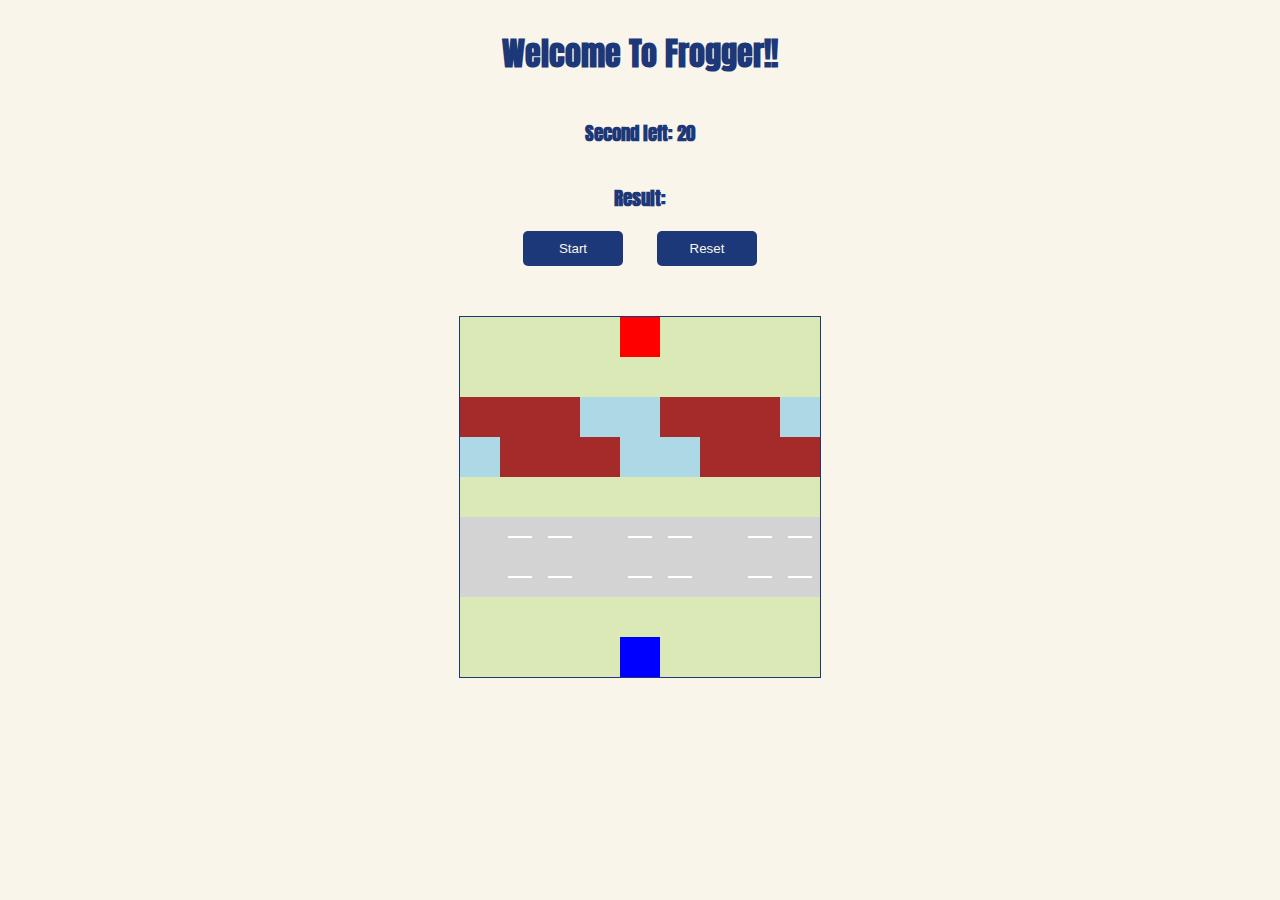
<file: frogger/index.html>
<!DOCTYPE html>
<html lang="en">
<head>
    <meta charset="UTF-8">
    <meta http-equiv="X-UA-Compatible" content="IE=edge">
    <meta name="viewport" content="width=device-width, initial-scale=1.0">
    <title>Frogger</title>
    <link rel="preconnect" href="https://fonts.googleapis.com">
    <link rel="preconnect" href="https://fonts.gstatic.com" crossorigin>
    <link href="https://fonts.googleapis.com/css2?family=Anton&display=swap" rel="stylesheet">
    <link rel="stylesheet" href="styles.css">
</head>
<body>
    <h1>Welcome To Frogger!!</h1>
    <h3>Second left: <span id="time-left">20</span></h3>
    <h3>Result: <span id="result"></span></h3>
    <div id="startBtns">
        <button id="start-pause-button">Start</button>
        <button id="reset-button">Reset</button>
    </div>

    <a href="level_2.html" id="nextLevelBtn">
        Next Level
    </a>

    <div class="grid grid1">
        <div></div>
        <div></div>
        <div></div>
        <div></div>
        <div class="ending-block"></div>
        <div></div>
        <div></div>
        <div></div>
        <div></div>
        <div></div>
        <div></div>
        <div></div>
        <div></div>
        <div></div>
        <div></div>
        <div></div>
        <div></div>
        <div></div>
        <div class="log-left l1"></div>
        <div class="log-left l2"></div>
        <div class="log-left l3"></div>
        <div class="log-left l4"></div>
        <div class="log-left l5"></div>
        <div class="log-left l1"></div>
        <div class="log-left l2"></div>
        <div class="log-left l3"></div>
        <div class="log-left l4"></div>
        <div class="log-right l5"></div>
        <div class="log-right l1"></div>
        <div class="log-right l2"></div>
        <div class="log-right l3"></div>
        <div class="log-right l4"></div>
        <div class="log-right l5"></div>
        <div class="log-right l1"></div>
        <div class="log-right l2"></div>
        <div class="log-right l3"></div>
        <div></div>
        <div></div>
        <div></div>
        <div></div>
        <div></div>
        <div></div>
        <div></div>
        <div></div>
        <div></div>
        <div class="car-left c1 rotate"></div>
        <div class="car-left c2 rotate"></div>
        <div class="car-left c3 rotate"></div>
        <div class="car-left c1 rotate"></div>
        <div class="car-left c2 rotate"></div>
        <div class="car-left c3 rotate"></div>
        <div class="car-left c1 rotate"></div>
        <div class="car-left c2 rotate"></div>
        <div class="car-left c3 rotate"></div>
        <div class="car-right c1"></div>
        <div class="car-right c2"></div>
        <div class="car-right c3"></div>
        <div class="car-right c1"></div>
        <div class="car-right c2"></div>
        <div class="car-right c3"></div>
        <div class="car-right c1"></div>
        <div class="car-right c2"></div>
        <div class="car-right c3"></div>
        <div></div>
        <div></div>
        <div></div>
        <div></div>
        <div></div>
        <div></div>
        <div></div>
        <div></div>
        <div></div>
        <div></div>
        <div></div>
        <div></div>
        <div></div>
        <div class="starting-block frog"></div>
        <div></div>
        <div></div>
        <div></div>
        <div></div>
    </div>

    <script src="app.js"></script>
    <script src="level1.js"></script>
</body>
</html>


<!-- picture accreditations

https://www.freepik.com/ 
https://www.flaticon.com/authors/kiranshastry 
https://www.flaticon.com/authors/mynamepong 

 -->
</file>
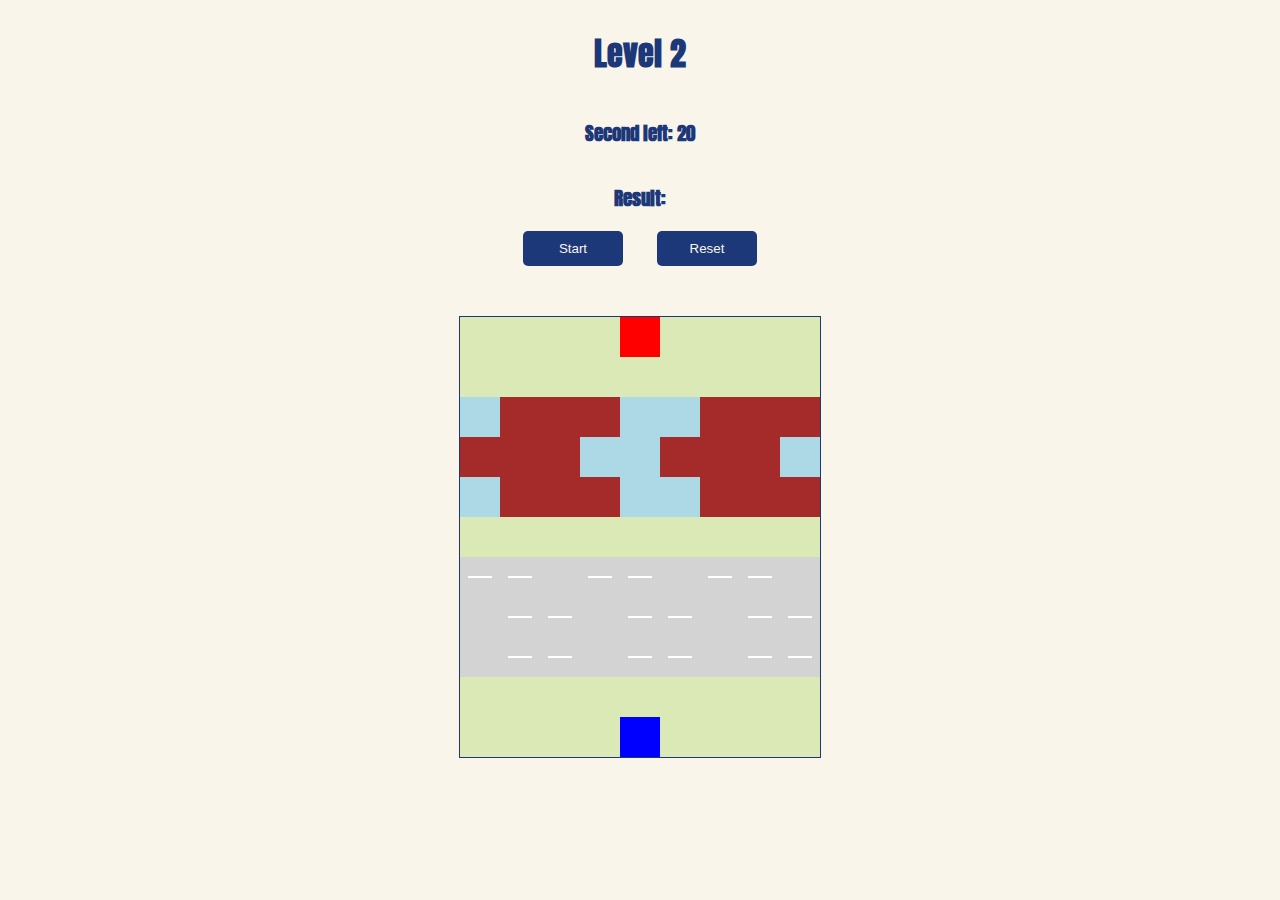
<file: frogger/level_2.html>
<!DOCTYPE html>
<html lang="en">
<head>
    <meta charset="UTF-8">
    <meta http-equiv="X-UA-Compatible" content="IE=edge">
    <meta name="viewport" content="width=device-width, initial-scale=1.0">
    <title>Frogger</title>
    <link rel="preconnect" href="https://fonts.googleapis.com">
    <link rel="preconnect" href="https://fonts.gstatic.com" crossorigin>
    <link href="https://fonts.googleapis.com/css2?family=Anton&display=swap" rel="stylesheet">
    <link rel="stylesheet" href="styles.css">
</head>
<body>
    <h1>Level 2</h1>
    <h3>Second left: <span id="time-left">20</span></h3>
    <h3>Result: <span id="result"></span></h3>
    <div id="startBtns">
        <button id="start-pause-button">Start</button>
        <button id="reset-button">Reset</button>
    </div>

    <button id="nextLevelBtn">Next Level</button>

    <div class="grid grid2">
        <div></div>
        <div></div>
        <div></div>
        <div></div>
        <div class="ending-block"></div>
        <div></div>
        <div></div>
        <div></div>
        <div></div>
        <div></div>
        <div></div>
        <div></div>
        <div></div>
        <div></div>
        <div></div>
        <div></div>
        <div></div>
        <div></div>
        <div class="log-right l5"></div>
        <div class="log-right l1"></div>
        <div class="log-right l2"></div>
        <div class="log-right l3"></div>
        <div class="log-right l4"></div>
        <div class="log-right l5"></div>
        <div class="log-right l1"></div>
        <div class="log-right l2"></div>
        <div class="log-right l3"></div>
        <div class="log-left l1"></div>
        <div class="log-left l2"></div>
        <div class="log-left l3"></div>
        <div class="log-left l4"></div>
        <div class="log-left l5"></div>
        <div class="log-left l1"></div>
        <div class="log-left l2"></div>
        <div class="log-left l3"></div>
        <div class="log-left l4"></div>
        <div class="log-right l5"></div>
        <div class="log-right l1"></div>
        <div class="log-right l2"></div>
        <div class="log-right l3"></div>
        <div class="log-right l4"></div>
        <div class="log-right l5"></div>
        <div class="log-right l1"></div>
        <div class="log-right l2"></div>
        <div class="log-right l3"></div>
        <div></div>
        <div></div>
        <div></div>
        <div></div>
        <div></div>
        <div></div>
        <div></div>
        <div></div>
        <div></div>
        <div class="car-right c2"></div>
        <div class="car-right c3"></div>
        <div class="car-right c1"></div>
        <div class="car-right c2"></div>
        <div class="car-right c3"></div>
        <div class="car-right c1"></div>
        <div class="car-right c2"></div>
        <div class="car-right c3"></div>
        <div class="car-right c1"></div>
        <div class="car-left c1 rotate"></div>
        <div class="car-left c2 rotate"></div>
        <div class="car-left c3 rotate"></div>
        <div class="car-left c1 rotate"></div>
        <div class="car-left c2 rotate"></div>
        <div class="car-left c3 rotate"></div>
        <div class="car-left c1 rotate"></div>
        <div class="car-left c2 rotate"></div>
        <div class="car-left c3 rotate"></div>
        <div class="car-right c1"></div>
        <div class="car-right c2"></div>
        <div class="car-right c3"></div>
        <div class="car-right c1"></div>
        <div class="car-right c2"></div>
        <div class="car-right c3"></div>
        <div class="car-right c1"></div>
        <div class="car-right c2"></div>
        <div class="car-right c3"></div>
        <div></div>
        <div></div>
        <div></div>
        <div></div>
        <div></div>
        <div></div>
        <div></div>
        <div></div>
        <div></div>
        <div></div>
        <div></div>
        <div></div>
        <div></div>
        <div class="starting-block frog"></div>
        <div></div>
        <div></div>
        <div></div>
        <div></div>
    </div>
    
    <script src="app.js"></script>
    <script src="level2.js"></script>
</body>
</html>


<!-- picture accreditations

https://www.freepik.com/ 
https://www.flaticon.com/authors/kiranshastry 
https://www.flaticon.com/authors/mynamepong 

 -->
</file>
<file: frogger/styles.css>
body {
    background-color: #F9F5EB;
    color: #1C3879;
    font-family: 'Anton', sans-serif;
    display: flex;
    flex-direction: column;
    align-items: center;
}

button {
    border: none;
    padding: 10px 20px;
    border-radius: 5px;
    background-color: #1C3879;
    color: #F9F5EB;
    margin-bottom: 50px;
    cursor: pointer;
}

#startBtns button {
    width: 100px;
}

#start-pause-button {
    margin-right: 30px;
}

button:hover {
    background-color: #607EAA;
}

#nextLevelBtn {
    display: none;
    background-color: #59CE8F;
    width: auto;
    text-decoration: none;
    color: white;
    border: none;
    padding: 10px 20px;
    border-radius: 5px;
    margin-bottom: 50px;
}

#nextLevelBtn:hover {
    background-color: #409467;
}

.grid {
    border: 1px solid #1C3879;
    background-color: #DBE9B7;
    display: flex;
    flex-wrap: wrap;
}

.grid div {
    height: 40px;
    width: 40px;
}

.ending-block {
    background-color: red;
}

.starting-block {
    background-color: blue;
}

.l1, .l2, .l3 {
    background-color: brown;
    background-image: url('file:///Users/louisesandlan/Documents/personal%20projects/frogger/images/wood-plank.png');
    background-size: 100% 190%;
    background-position: center center;
}

.l4, .l5 {
    background-color: lightblue;
    background-image: url('file:///Users/louisesandlan/Documents/personal%20projects/frogger/images/water.png');
    background-size: cover;
}

.c1 {
    /*background-color: black;*/
    background-color: lightgray;
    background-image: url('file:///Users/louisesandlan/Documents/personal%20projects/frogger/images/car_right.png');
    background-size: cover;
}

.c1.rotate {
    transform: rotate(180deg);
}

.c2, .c3 {
    background-color: lightgray;
    position: relative;
}

.c2:before, .c3:before {
    background: white;
    width: 60%;
    height: 2px;
    position: absolute;
    content: '';
    padding: 0 3px;
    box-sizing: border-box;
    transform: translate(-50%, -50%);
    left: 50%;
    top: 50%;
    z-index: 1;
}

.frog::after {
   /* background-color: green;*/
   background-image: url('file:///Users/louisesandlan/Documents/personal%20projects/frogger/images/frog.png');
   background-size: cover;
   z-index: 2;
   content: '';
   width: 40px;
   height: 40px;
   position: absolute;
}

/* Level 1 */

.grid1 {
    height: 360px;
    width: 360px;
}

/* Level 2 */
.grid2 {
    height: 440px;
    width: 360px;
}
</file>
